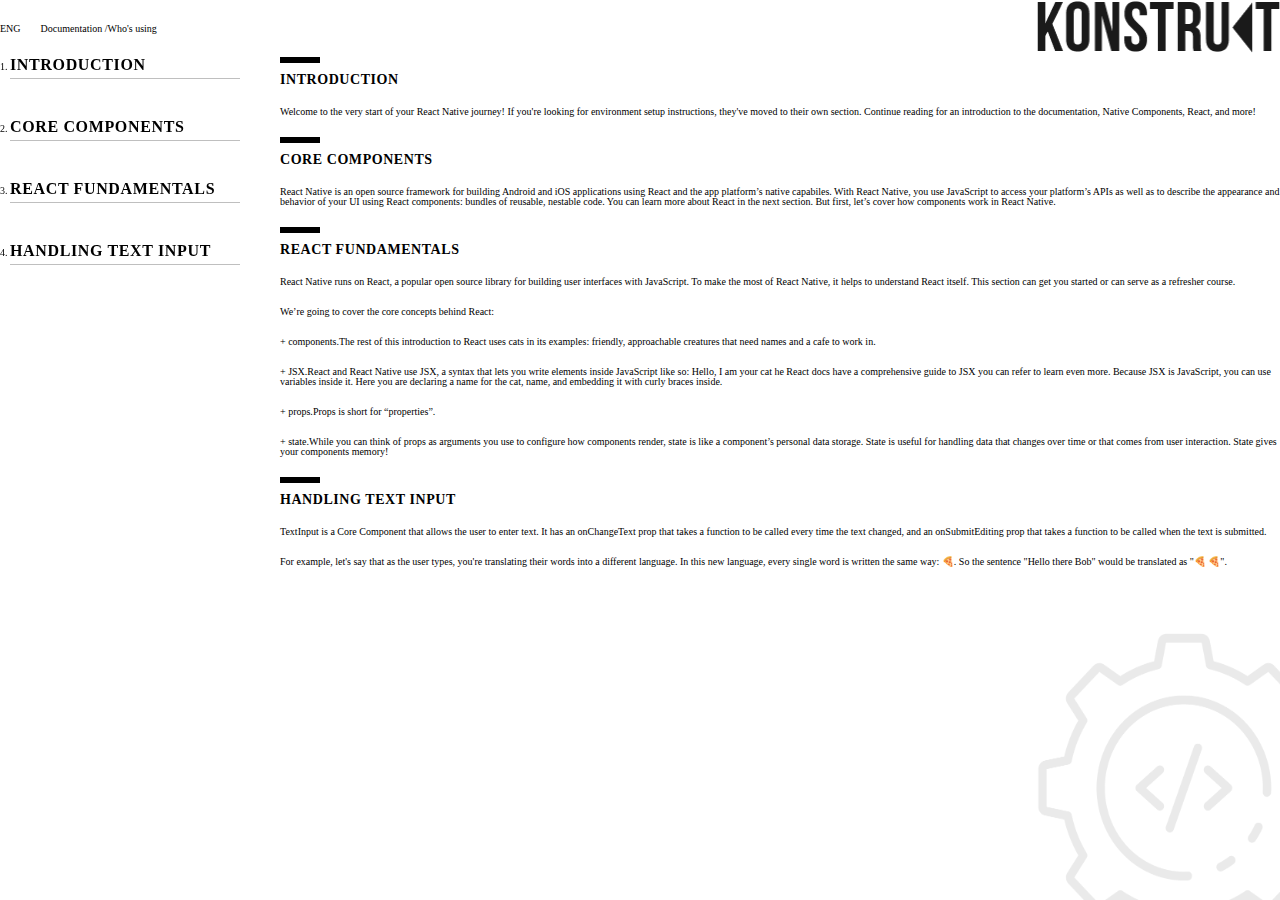
<file: Documentation/index.html>
<!DOCTYPE html>
<html lang="en">

<head>
    <meta charset="UTF-8">
    <meta http-equiv="X-UA-Compatible" content="IE=edge">
    <meta name="viewport" content="width=device-width, initial-scale=1.0">
    <title>Homework 11</title>
    <link rel="stylesheet" href="css/style.css">
</head>

<body>
    <header class="header">
        <div class="container">
            <nav>
                <ul>
                    <li>ENG</li>
                    <li>
                        <a href="#">Documentation /</a>
                    </li>
                    <li>
                        <a href="#">Who's using</a>
                    </li>
                </ul>
            </nav>
            <a href="#"><img src="img/logo.png" alt="logo" width="243" height="55"></a>
        </div>
    </header>
    <div class="container">
        <aside>
            <nav class="sidebar">
                <ol>
                    <li>
                        <a href="#introduction">Introduction</a>
                    </li>
                    <li>
                        <a href="#components">Core Components</a>
                    </li>
                    <li>
                        <a href="#react">React Fundamentals</a>
                    </li>
                    <li>
                        <a href="#text-input">Handling Text Input</a>
                    </li>
                </ol>
            </nav>
        </aside>
        <main class="main">
            <div class="text">
                <h2 id="introduction">Introduction</h2>
                <p>Welcome to the very start of your React Native journey! If you're looking for environment setup instructions, they've moved to their own section. Continue reading for an introduction to the documentation, Native Components, React, and
                    more!
                </p>
                <h2 id="components">Core Components</h2>
                <p>React Native is an open source framework for building Android and iOS applications using React and the app platform’s native capabiles. With React Native, you use JavaScript to access your platform’s APIs as well as to describe the appearance
                    and behavior of your UI using React components: bundles of reusable, nestable code. You can learn more about React in the next section. But first, let’s cover how components work in React Native.</p>
                <h2 id="react">React Fundamentals</h2>
                <p>React Native runs on React, a popular open source library for building user interfaces with JavaScript. To make the most of React Native, it helps to understand React itself. This section can get you started or can serve as a refresher
                    course.
                </p>
                <p>We’re going to cover the core concepts behind React:</p>
                <ul>
                    <li><b>+ components.</b>The rest of this introduction to React uses cats in its examples: friendly, approachable creatures that need names and a cafe to work in.</li>
                    <li><b>+ JSX.</b>React and React Native use JSX, a syntax that lets you write elements inside JavaScript like so: Hello, I am your cat he React docs have a comprehensive guide to JSX you can refer to learn even more. Because JSX is JavaScript,
                        you can use variables inside it. Here you are declaring a name for the cat, name, and embedding it with curly braces inside.</li>
                    <li><b>+ props.</b>Props is short for “properties”.</li>
                    <li><b>+ state.</b>While you can think of props as arguments you use to configure how components render, state is like a component’s personal data storage. State is useful for handling data that changes over time or that comes from user
                        interaction. State gives your components memory!</li>
                </ul>
                <h2 id="text-input">Handling Text Input</h2>
                <p>TextInput is a Core Component that allows the user to enter text. It has an onChangeText prop that takes a function to be called every time the text changed, and an onSubmitEditing prop that takes a function to be called when the text
                    is submitted.</p>
                <p>For example, let's say that as the user types, you're translating their words into a different language. In this new language, every single word is written the same way: 🍕. So the sentence "Hello there Bob" would be translated as "🍕
                    🍕".
                </p>
            </div>
        </main>
    </div>
</body>

</html>
</file>
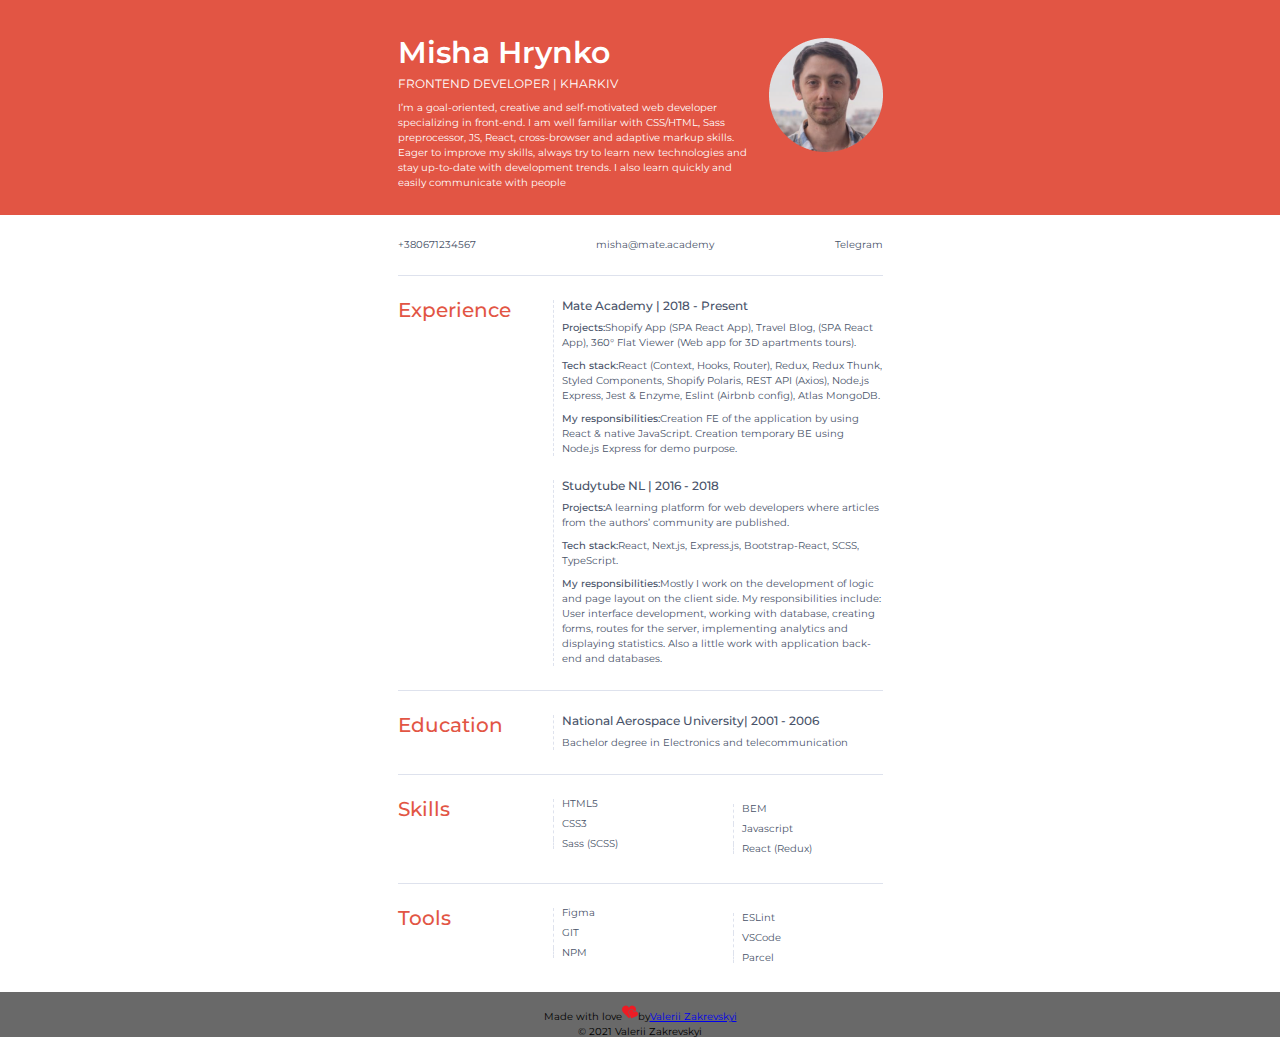
<file: Misha Hrynko/index.html>
<!DOCTYPE html>
<html lang="en">

<head>
    <meta charset="UTF-8">
    <meta http-equiv="X-UA-Compatible" content="IE=edge">
    <meta name="viewport" content="width=device-width, initial-scale=1.0">
    <title>Resume</title>
    <link rel="preconnect" href="https://fonts.googleapis.com">
    <link rel="preconnect" href="https://fonts.gstatic.com" crossorigin>
    <link href="https://fonts.googleapis.com/css2?family=Montserrat:wght@400;500;600&display=swap" rel="stylesheet">
    <link rel="stylesheet" href="css/style.css">
</head>

<body>
    <header class="header">
        <div class="container">
            <div class="header-about">
                <h1>Misha Hrynko</h1>
                <span>FRONTEND DEVELOPER | KHARKIV</span>
                <p>I’m a goal-oriented, creative and self-motivated web developer specializing in front-end. I am well familiar with CSS/HTML, Sass preprocessor, JS, React, cross-browser and adaptive markup skills. Eager to improve my skills, always try
                    to learn new technologies and stay up-to-date with development trends. I also learn quickly and easily communicate with people</p>
            </div>
            <img src="img/avatar.png" alt="Avatar" width="114" height="114">
        </div>
    </header>
    <main>
        <section class="contacts">
            <div class="container">
                <ul>
                    <li>
                        <a href="tel:+380671234567">+380671234567</a>
                    </li>
                    <li>
                        <a href="mailto:misha@mate.academy">misha@mate.academy</a>
                    </li>
                    <li>
                        <a href="https://t.me">Telegram</a>
                    </li>
                </ul>
            </div>
        </section>
        <section class="experience top-line">
            <div class="container">
                <div class="experience-wrapper">
                    <h2 class="title">Experience</h2>
                    <ul class="list">
                        <li>
                            <h3>Mate academy | 2018 - Present</h3>
                            <p>
                                <b>Projects:</b>Shopify App (SPA React App), Travel Blog, (SPA React App), 360° Flat Viewer (Web app for 3D apartments tours).
                            </p>
                            <p> <b>Tech stack:</b>React (Context, Hooks, Router), Redux, Redux Thunk, Styled Components, Shopify Polaris, REST API (Axios), Node.js Express, Jest & Enzyme, Eslint (Airbnb config), Atlas MongoDB.
                            </p>
                            <p>
                                <b>My responsibilities:</b>Creation FE of the application by using React & native JavaScript. Creation temporary BE using Node.js Express for demo purpose.</p>
                        </li>
                        <li>
                            <h3>Studytube NL | 2016 - 2018</h3>
                            <p>
                                <b>Projects:</b>A learning platform for web developers where articles from the authors’ community are published.
                            </p>
                            <p> <b>Tech stack:</b>React, Next.js, Express.js, Bootstrap-React, SCSS, TypeScript.
                            </p>
                            <p>
                                <b>My responsibilities:</b>Mostly I work on the development of logic and page layout on the client side. My responsibilities include: User interface development, working with database, creating forms, routes for the server,
                                implementing analytics and displaying statistics. Also a little work with application back-end and databases.</p>
                        </li>
                    </ul>
                </div>
            </div>
        </section>
        <section class="education top-line">
            <div class="container">
                <div class="education-wrapper">
                    <h2 class="title">Education</h2>
                    <ul class="list">
                        <li>
                            <h3>National Aerospace University| 2001 - 2006</h3>
                            <p>Bachelor degree in Electronics and telecommunication</p>
                        </li>
                    </ul>
                </div>
            </div>
        </section>
        <section class="skills top-line">
            <div class="container">
                <div class="skills-wrapper">
                    <h2 class="title">Skills</h2>
                    <ul class="list-services">
                        <li>HTML5</li>
                        <li>CSS3</li>
                        <li>Sass (SCSS)</li>
                        <li>BEM</li>
                        <li>Javascript</li>
                        <li>React (Redux)</li>
                    </ul>
                </div>
            </div>
        </section>
        <section class="tools top-line">
            <div class="container">
                <div class="tools-wrapper">
                    <h2 class="title">Tools</h2>
                    <ul class="list-services">
                        <li>Figma</li>
                        <li>GIT</li>
                        <li>NPM</li>
                        <li>ESLint</li>
                        <li>VSCode</li>
                        <li>Parcel</li>
                    </ul>
                </div>
            </div>
        </section>
    </main>
    <footer class="footer">
        <div class="container">
            <div class="footer-text">
                <p><span>Made with love<img src="img/heart" alt="love" width="16" height="16">by<a href="#">Valerii Zakrevskyi</a></span></p>
                <p>&#169; 2021 Valerii Zakrevskyi</p>
            </div>
        </div>
    </footer>
</body>

</html>
</file>
<file: Documentation/css/style.css>
* {
            margin: 0;
            padding: 0;
            box-sizing: border-box;
            line-height: 1;
            color: #000000;
            font-weight: 400;
            font-size: 10px;
            scroll-behavior: smooth;
        }
        
        body {
            background-image: url("../img/background.png");
            background-size: 250px 275px;
            background-repeat: no-repeat;
            background-attachment: fixed;
            background-position: bottom right;
        }
        
        .container {
            max-width: 1840px;
            display: flex;
            justify-content: space-between;
        }
        
        .header {
            background-color: #fff;
        }
        
        .header .container {
            align-items: center;
        }
        
        nav ul a {
            text-decoration: none;
        }
        
        nav li:first-child {
            margin-right: 20px;
        }
        
        .header {
            position: fixed;
            top: 0;
            left: 0;
            right: 0;
        }
        
        .header nav ul {
            display: flex;
            list-style: none;
        }
        
        .sidebar {
            position: sticky;
            top: 57px;
            margin-right: 20px;
            padding-left: 10px;
        }
        
        .sidebar a {
            text-decoration: none;
            font-weight: 600;
            font-size: 16px;
            letter-spacing: 0.04em;
            text-transform: uppercase;
            color: #000000
        }
        
        .sidebar li {
            width: 230px;
        }
        
        .sidebar li:not(:last-child) {
            margin-bottom: 40px;
        }
        
        .sidebar li:after {
            content: "";
            height: 1px;
            display: flex;
            background-color: #BFBFBF;
            margin-top: 5px;
        }
        
        .main {
            margin-top: 57px;
        }
        
        h2 {
            font-weight: 600;
            font-size: 14px;
            letter-spacing: 0.04em;
            text-transform: uppercase;
            color: #000000;
            margin-bottom: 20px;
        }
        
        h2::before {
            content: "";
            width: 40px;
            height: 6px;
            display: flex;
            background-color: #000000;
            ;
            margin-bottom: 10px;
        }
        
        .text p {
            font-weight: 400;
            font-size: 10px;
            color: #000000;
        }
        
        .text p:not(:last-child) {
            margin-bottom: 20px;
        }
        
        .text ul li {
            list-style: none;
            margin-bottom: 20px;
        }
</file>
<file: Misha Hrynko/css/style.css>
* {
    margin: 0;
    padding: 0;
    box-sizing: border-box;
    line-height: 1;
    list-style: none;
}

body {
    font-size: 10px;
    font-family: 'Montserrat', 'Arial', 'Tahoma', 'Helvetica', sans-serif;
    font-weight: 400;
    color: #485268;
}

.container {
    max-width: 515px;
    padding: 0 15px;
    margin: 0 auto;
}

.header {
    min-height: 214px;
    background-color: #E25544;
    color: #FFFFFF;
    padding-top: 38px;
    padding-bottom: 25px;
}

.header .container {
    display: flex;
    flex-direction: column;
    align-items: center;
}

.header img {
    order: -1;
    margin-bottom: 30px;
}

.header-about h1 {
    font-size: 30px;
    font-weight: 600;
    text-align: center;
    margin-bottom: 10px;
}

.header-about span {
    display: block;
    font-size: 12px;
    text-transform: uppercase;
    text-align: center;
    margin-bottom: 10px;
}

.header-about p {
    line-height: 150%;
    text-align: center;
}

.contacts {
    padding: 25px 0;
}

.contacts ul {
    text-align: center;
}

.contacts a {
    text-decoration: none;
    color: #485268;
}

.contacts li:not(:last-child) {
    margin-bottom: 10px;
}

.top-line .container::before {
    content: "";
    background-color: #dee2ed;
    height: 1px;
    display: block;
}

.experience-wrapper {
    padding: 24px 0;
}

.title {
    font-weight: 500;
    font-size: 20px;
    color: #E25544;
    text-align: center;
    margin-bottom: 15px;
}

.list li:not(:last-child) {
    margin-bottom: 24px;
}

.list li>*:not(:last-child) {
    margin-bottom: 8px;
}

.list h3 {
    font-size: 12px;
    font-weight: 500;
    text-transform: capitalize;
}

.list p {
    line-height: 150%;
}

.list p>b {
    font-weight: 500;
}

.education-wrapper {
    padding: 24px 0;
}

.skills-wrapper {
    padding: 24px 0;
}


/* .list-services {
    max-height: 60px;
    display: flex;
    flex-direction: column;
    align-items: center;
    justify-content: center;
    flex-wrap: wrap;
} */

.list-services li:not(:last-child) {
    margin-bottom: 10px;
}

.tools-wrapper {
    padding: 24px 0;
}

.footer {
    background-color: dimgray;
    color: black;
}

.footer-text {
    text-align: center;
    padding-top: 12px;
}

.footer-text p:first-child {
    margin-bottom: 5px;
}

@media only screen and (min-width: 515px) {
    .header .container {
        flex-direction: row;
        justify-content: space-between;
        align-items: flex-start;
    }
    .header-about {
        max-width: 351px;
    }
    .header-about h1 {
        text-align: left;
    }
    .header-about span {
        text-align: left;
    }
    .header-about p {
        text-align: left;
    }
    .header img {
        order: unset;
        margin-bottom: 0;
    }
    .contacts ul {
        display: flex;
        flex-direction: row;
        justify-content: space-between;
    }
    .contacts li:not(:last-child) {
        margin: 0;
    }
    .experience-wrapper {
        display: flex;
        align-items: flex-start;
    }
    .experience-wrapper .title {
        min-width: 150px;
    }
    .title {
        max-width: 150px;
        width: 100%;
        text-align: left;
        margin-bottom: 0;
        margin-right: 5px;
    }
    .list li {
        border-left: 1px dashed #DEE2ED;
        padding-left: 8px;
    }
    .education-wrapper {
        display: flex;
        align-items: flex-start;
    }
    .skills-wrapper {
        display: flex;
        align-items: flex-start;
    }
    .list-services {
        max-height: 60px;
        display: flex;
        flex-direction: column;
        align-items: center;
        justify-content: center;
        flex-wrap: wrap;
    }
    .list-services {
        align-items: flex-start;
    }
    .list-services li:nth-child(-n+2) {
        margin-bottom: 0;
        padding-bottom: 10px;
    }
    .list-services li:nth-child(4) {
        margin-bottom: 0;
        padding-bottom: 10px;
    }
    .list-services li:nth-child(5) {
        margin-bottom: 0;
        padding-bottom: 10px;
    }
    .list-services li {
        width: 180px;
        border-left: 1px dashed #DEE2ED;
        padding-left: 8px;
    }
    .tools-wrapper {
        display: flex;
        align-items: flex-start;
    }
}
</file>
